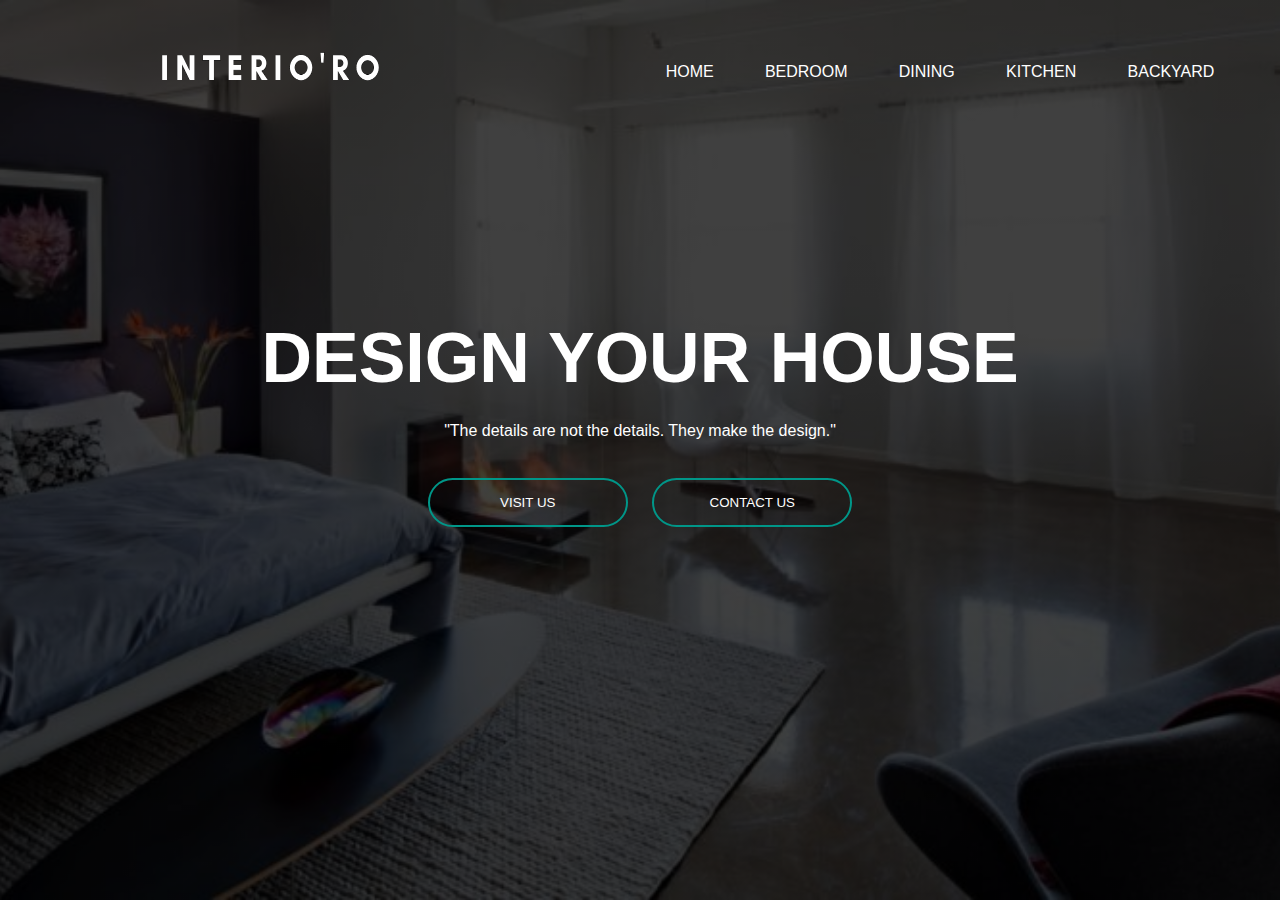
<file: Landing-Pages/Interior Design/index.html>
<!DOCTYPE html>
<html>
    <head>
        <title>
            Interior
        </title>
        <link rel="stylesheet" type="text/css" href="style.css">
    </head>
    <body class="banner">
        <header class="mainhead">
                <div class="logo">
                    <img src="images/Logo.png" >
                </div>

                    <nav>
                        <a href="#">Home</a>
                        <a href="#">Bedroom</a>
                        <a href="#">Dining</a>
                        <a href="#">Kitchen</a>
                        <a href="#">Backyard</a>
                    </nav>
        </header>

        <div class="content">
            <h1>DESIGN YOUR HOUSE</h1>
            <p>"The details are not the details. They make the design." </p>
            <div class="press">
                <button type="button">VISIT US</button>
                <button type="button">CONTACT US</button>
            </div>
        </div>
        
    </body>
</html>
</file>
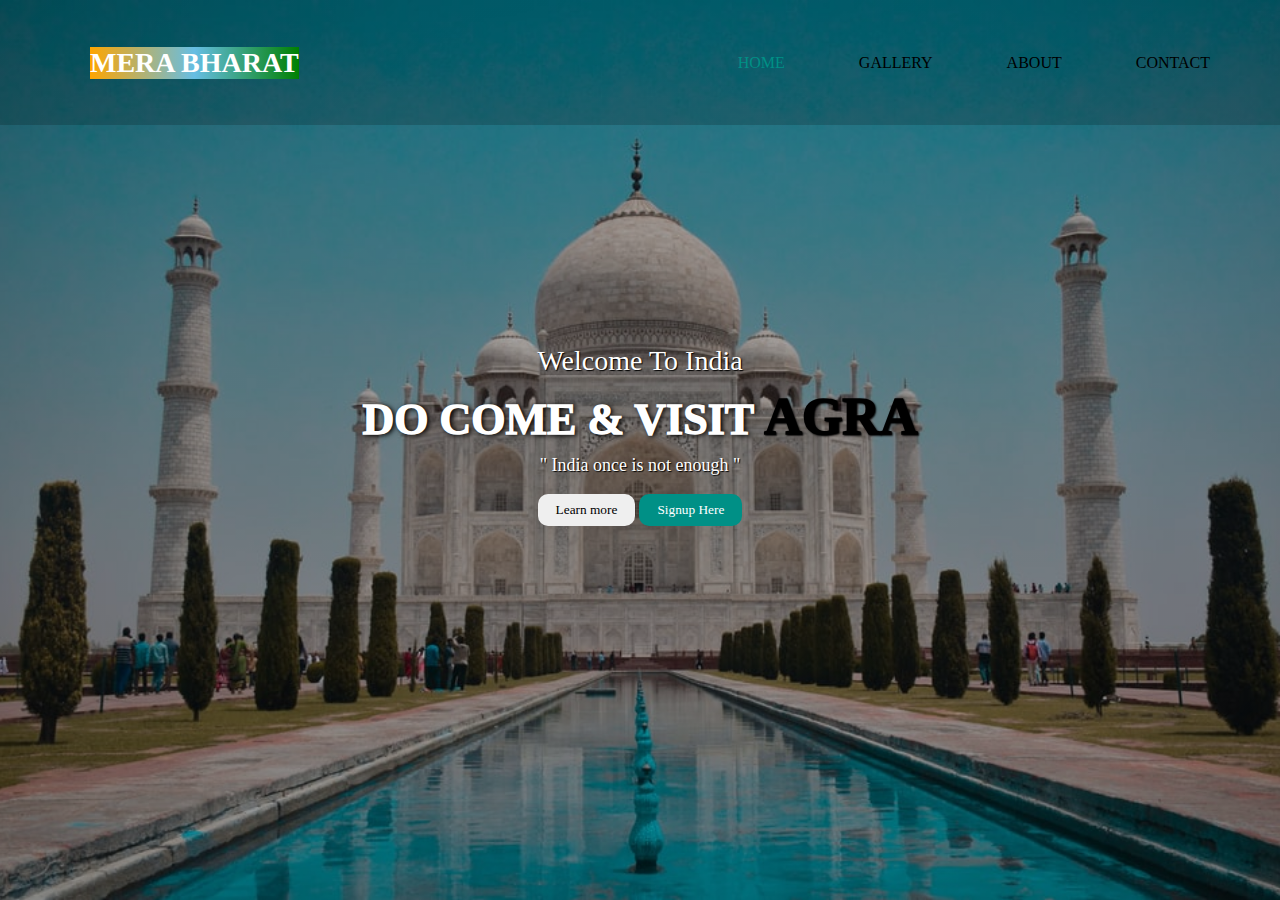
<file: Landing-Pages/Mera Bharat/index.html>
<!DOCTYPE html>
<html>
    <head>
        <title>Project 2</title>
        <link rel="stylesheet" type="text/css" href="style.css">
        <link rel="preconnect" href="https://fonts.googleapis.com">
        <link rel="preconnect" href="https://fonts.gstatic.com" crossorigin>
        
    </head>
    <body>
        <div class="container">
            <div class="navbar">
                <div class="logo"><h1>MERA BHARAT</h1></div>
                <nav class="menu">
                    <ul>
                        <li class="active"><a href="#">HOME</a></li>
                        <li><a href="#">GALLERY</a></li>
                        <li><a href="#">ABOUT</a></li>
                        <li><a href="#">CONTACT</a></li>
                    </ul>
                </nav>
            </div>

            <div class="rows">
                <p class="head1">Welcome To India</p>
                <h1>DO COME & VISIT <span>AGRA</span></h1>
                <p class="head2">" India once is not enough "</p>
                <button class="b1">Learn more</button>
                <button class="b2">Signup Here</button>
            </div>
        </div>
    </body>
</html>
</file>
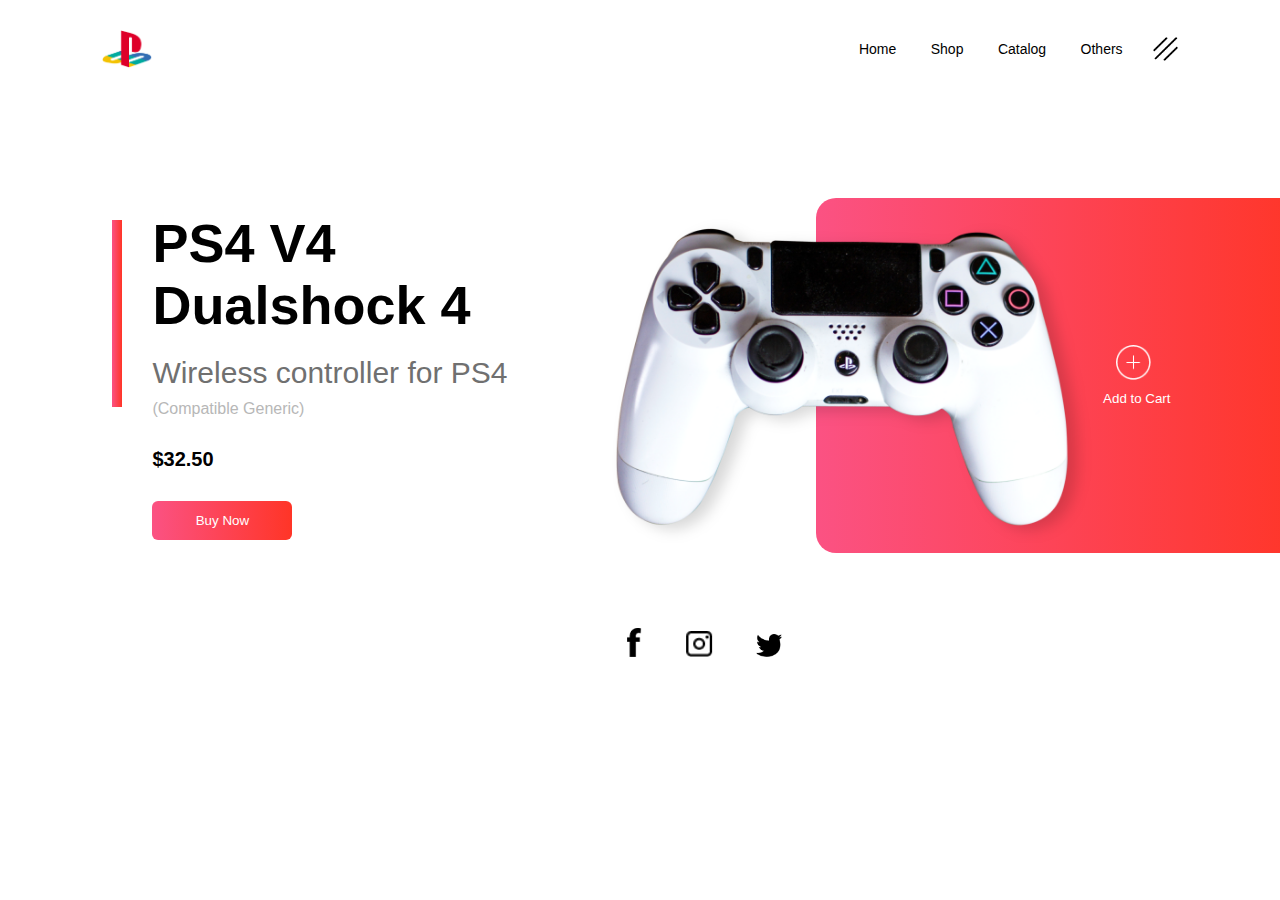
<file: Landing-Pages/Playstation page/index.html>
<!DOCTYPE html>
<html>
    <head>
        <title>
            Project 1
        </title>
        <link rel="stylesheet" type="text/css" href="style.css">
    </head>
    <body>
        <div class="container">
            <div class="navbar">
                <img src="images/logo.png" class="logo">
                <nav>
                   <ul>
                       <li><a href="#">Home</a></li>
                       <li><a href="#">Shop</a></li>
                       <li><a href="#">Catalog</a></li>
                       <li><a href="#">Others</a></li>
                   </ul>
               </nav>
               <img src="images/menu.png" class="menu">
            </div>

            <div class="rows">
                <div class="column1">
                    <h2>PS4 V4<br>Dualshock 4</h2>
                    <h3>Wireless controller for PS4</h3>
                    <p>(Compatible Generic)</p>
                    <h4>$32.50</h4>
                    <button type="button">Buy Now <img src="images/arrow.png"></button>
                </div>
                <div class="column2">
                    <img src="images/controller.png" class="controller">
                    <div class="colorbox"></div>
                    <div class="plus">
                        <img src="images/add.png">
                        <p><small>Add to Cart</small></p>
                    </div>
                </div>
            </div>

            <div class="icons">
                <img src="images/fb.png" class="fb">
                <img src="images/ig.png">
                <img src="images/tw.png">
            </div>
            
        </div>
    </body>
</html>
</file>
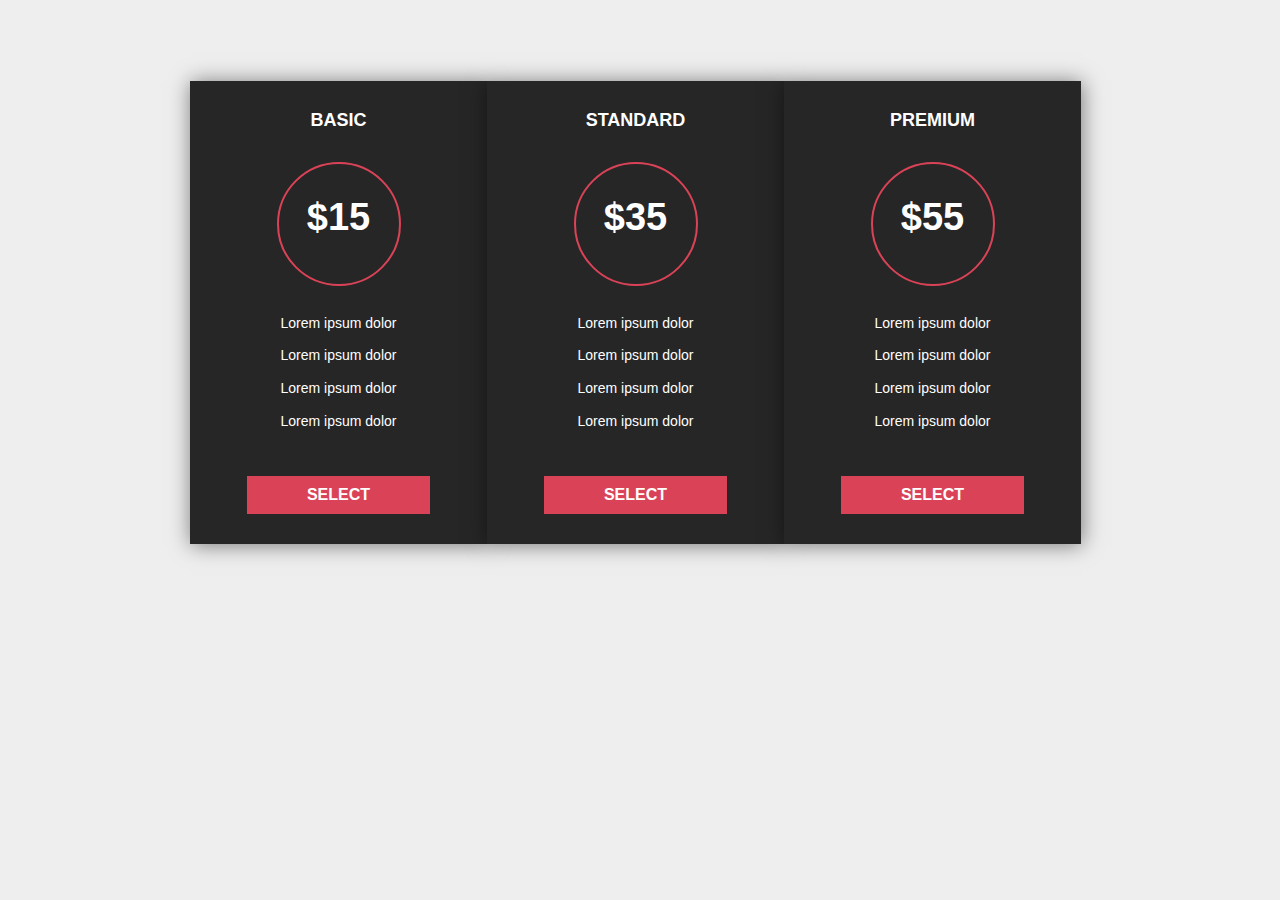
<file: Landing-Pages/Pricing Tables/index.html>
<!DOCTYPE html>
<html>
    <head>
        <title>
            Pricing cards
        </title>
        <link rel="stylesheet" type="text/css" href="style.css">
    </head>
    <body>
        <div class="wrapper">
            <div class="singleprice">
                <h1>Basic</h1>
                <div class="price">
                    <h2>$15</h2>
                </div>
                <div class="deals">
                    <h4>Lorem ipsum dolor</h4>
                    <h4>Lorem ipsum dolor</h4>
                    <h4>Lorem ipsum dolor</h4>
                    <h4>Lorem ipsum dolor</h4>
                </div>
                <a href="#">select</a> 
            </div>

            <div class="singleprice">
                <h1>Standard</h1>
                <div class="price">
                    <h2>$35</h2>
                </div>
                <div class="deals">
                    <h4>Lorem ipsum dolor</h4>
                    <h4>Lorem ipsum dolor</h4>
                    <h4>Lorem ipsum dolor</h4>
                    <h4>Lorem ipsum dolor</h4>
                </div>
                <a href="#">select</a> 
            </div>

            <div class="singleprice">
                <h1>Premium</h1>
                <div class="price">
                    <h2>$55</h2>
                </div>
                <div class="deals">
                    <h4>Lorem ipsum dolor</h4>
                    <h4>Lorem ipsum dolor</h4>
                    <h4>Lorem ipsum dolor</h4>
                    <h4>Lorem ipsum dolor</h4>
                </div>
                <a href="#">select</a> 
            </div>

        </div>
    </body>
</html>
</file>
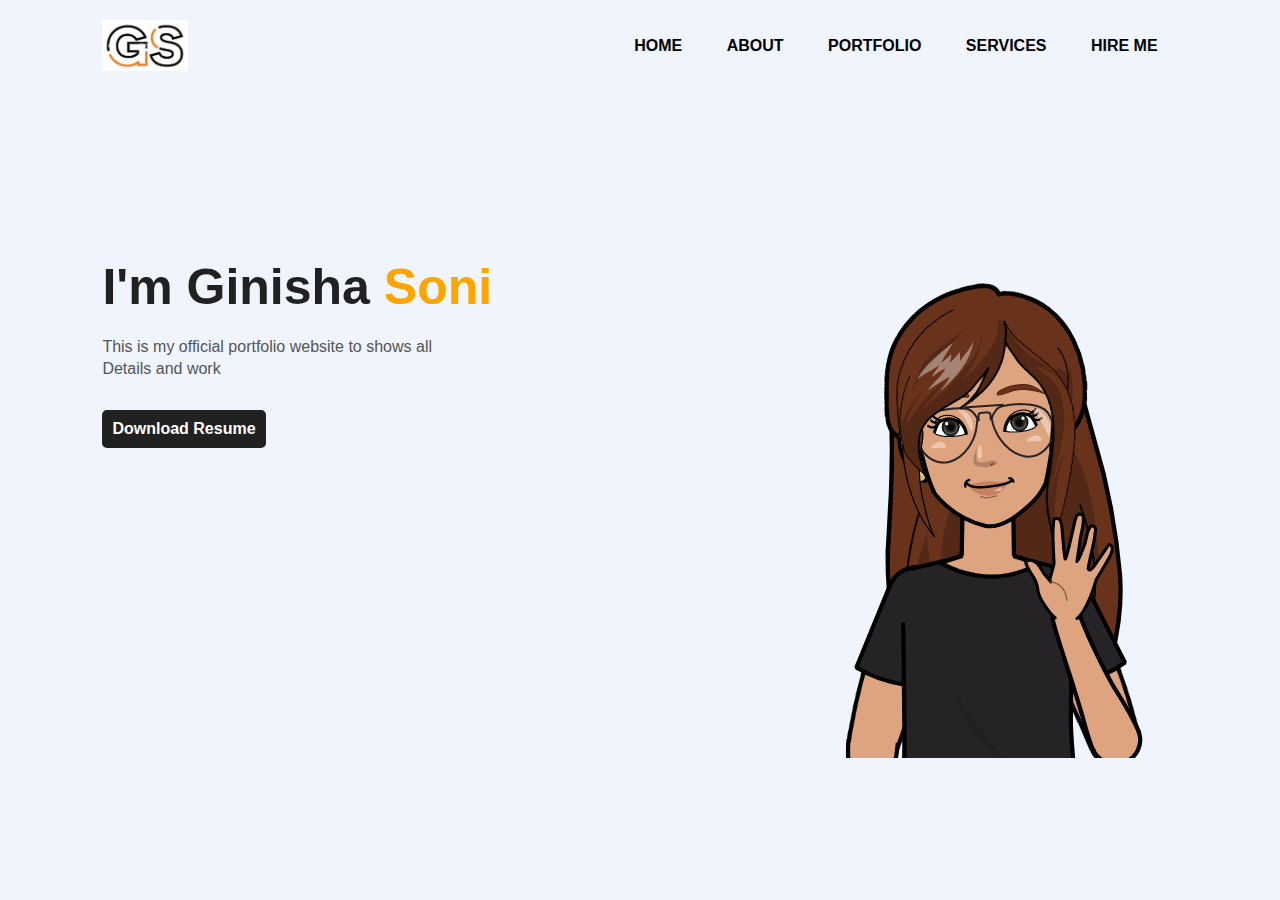
<file: Landing-Pages/Simple front Page/index.html>
<!DOCTYPE html>
<html lang="en" dir="ltr">
  <head>
    <meta charset="utf-8">
    <meta http-equiv="X-UA-Compatible" content="IE=edge">
    <meta name="viewport" content="width=device-width, initial-scale=1.0">
    <title>Personal Portfolio</title>
    <link rel="stylesheet" href="styles.css">
  </head>
  <body>
    <div class="hero">
      <nav>
        <img src="img/logo1.jpeg" class="logo">
        <ul>
          <li><a href='#'>HOME</a></li>
          <li><a href='#'>ABOUT</a></li>
          <li><a href='#'>PORTFOLIO</a></li>
          <li><a href='#'>SERVICES</a></li>
          <li><a href='#'>HIRE ME</a></li>

        </ul>
      </nav>
      <div class="detel">
        <h1> I'm Ginisha <span>Soni</span></h1>
        <p> This is my official portfolio website to shows all
             <br> Details and work
        </p>
      <a href="#"> Download Resume</a>
      </div>
      <div class="images">
        <img src="img/cartoon.png" class="girl">

      </div>


    </div>

    


  </body>
</html>
</file>
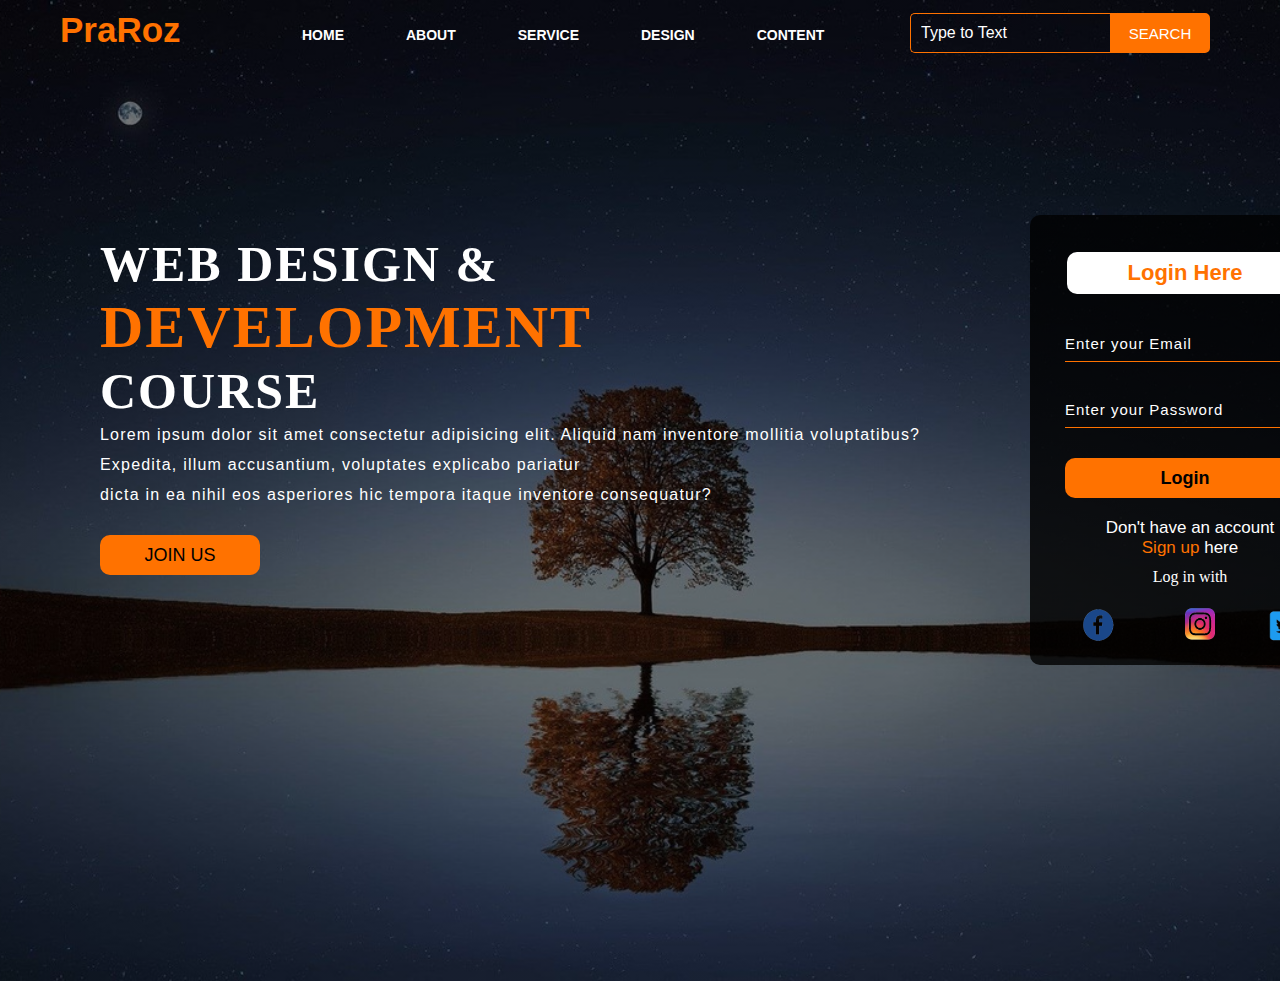
<file: Landing-Pages/Webpage Design/indexf.html>
<!DOCTYPE html>
<html>
    <head>
        <title>
            Webpage Design
        </title>
        <link rel="stylesheet" type="text/css" href="stylef.css" >
    </head>
    <body>
        <div class="main">
            <div class="navbar">
                <div class="icon">
                    <h2 class="logo">PraRoz</h2>
                </div>
                <div class="menu">
                    <ul>
                        <li><a href="#">HOME</a></li>
                        <li><a href="#">ABOUT</a></li>
                        <li><a href="#">SERVICE</a></li>
                        <li><a href="#">DESIGN</a></li>
                        <li><a href="#">CONTENT</a></li>
                    </ul>
                </div>
                <div class="search">
                    <input class="srch" type="search" name="" placeholder="Type to Text">
                    <a href="#"><button class="btn">SEARCH</button></a>
                </div>
            </div>
            <div class="content">
                <h1>WEB DESIGN &<br><span>DEVELOPMENT</span><br>COURSE</h1>
                <p class="par">Lorem ipsum dolor sit amet consectetur adipisicing elit. Aliquid nam inventore mollitia voluptatibus?<br> Expedita, illum accusantium, 
                    voluptates explicabo pariatur<br> dicta in ea nihil eos asperiores hic tempora itaque inventore consequatur?</p>
                    <button class="cn"><a href="#">JOIN US</a></button>

                    <div class="form">
                        <h2>Login Here</h2>
                        <input type="email" name="email" placeholder="Enter your Email">
                        <input type="password" name="" placeholder="Enter your Password">
                        <button class="btnn"><a href="#">Login</a></button>

                        <p class="link">Don't have an account<br>
                        <a href="#">Sign up </a>here</a></p>
                        <p class="liw">Log in with</p>
                        <div class="icons">
                            <a href="#"><img src="images/fb.png" width="100px" height="78px" style="cursor: pointer";></a>
                            <a href="#"><img src="images/insta.png" width="100px" height="78px" style="cursor: pointer";></a>
                            <a href="#"><img src="images/twitter.png" width="70px" height="50px" style="cursor: pointer";></a>
                        </div>
                    </div>
            </div>
        </div>
    </body>
</html>
</file>
<file: Landing-Pages/Interior Design/style.css>
*{
    margin: 0;
    padding: 0;
    /*box-sizing: border-box;*/
    font-family: sans-serif;
    background-position: center;
    background-size: cover;
    background-image: linear-gradient(rgba(0,0,0,0.75),rgba(0,0,0,0.75)),url(images/background.jpg);
    background-attachment: fixed;
}

.mainhead{
    width:100%;
    height: 7vh;
    justify-content: space-between;
    align-items: center;
    display: flex;
}

.mainhead .logo img{
    height: 340px;
    width: 400px;
   margin-left: 60px;
   cursor: pointer;
}

.mainhead nav{
    width: 600px;
    display: flex;
    justify-content: space-around;
    margin-top: 80px;
    margin-right: 40px;
    text-decoration: none;
}

.mainhead nav a{
    text-decoration: none;
    color: white;
    text-transform: uppercase;
    position: relative;
}
.mainhead nav a:after{
    content: '';
    height: 3px;
    width: 0%;
    background: steelblue;
    position: absolute;
    left: 0;
    bottom: -10px;
    transition: 0.5s;
}

.mainhead nav a:hover:after{
    width:100%;
}

.content{
    width: 100%;
    margin-top: 255px;
    text-align: center;
    color: white;
}

.content h1{
    font-size: 70px;
}

.content p{
    margin-top: 20px;
    font-weight: 100;
    line-height: 25px;
}

.content .press button{
    width: 200px;
    color: white;
    padding:15px 0px;
    margin: 35px 10px;
    border: 2px solid #009688;
    cursor: pointer;
    border-radius: 25px;
    position: relative;
    overflow: hidden;
    background: transparent;
    background-position: left;
    transition: background-position 0.5s;
}

.content .press button:hover{
    background-position: right;
    color: #009688;
}
</file>
<file: Landing-Pages/Mera Bharat/style.css>
*{
    margin: 0;
    padding: 0;
    box-sizing: border-box;
    /*font-family: 'Josefin Sans', sans-serif;*/
    font-family: 'Special Elite', cursive;
}

.container
{
    height:100vh;
    width:100%;
    background:linear-gradient(rgba(0,0,0,0.35),rgba(0,0,0,0.35)),url(images/bg.jpg);
    background-repeat: no-repeat;
    background-position: center;
    background-size: cover;
    background-attachment: fixed;
}

.navbar
{
    width: 100%;
    height: 125px;
    background:linear-gradient(rgba(0,0,0,0.18),rgba(0,0,0,0.18));
    display: flex;
    align-items: center;
}

.logo
{
    margin: 30px 0;
    margin-left: 90px;
    color: #ffffff;
}

.logo h1
{
    font-size: 28px;
   background:linear-gradient(to right,orange,rgb(102, 190, 228),green);
}

.menu
{
    width: 25px;
    cursor: pointer;
    flex: 1;
    text-align: right;
}

nav ul li
{
    list-style: none;
    display: inline-block;
    margin-right: 70px;
}

nav ul li a
{
    text-decoration: none;
    color: #000000;
}

nav ul li a:hover
{
    color: #009086;
}

ul li.active a
{
    color: #009086;
}

.rows
{
    width: 100%;
    text-align: center;
    margin-top: 220px;
    
}

.rows .head1
{
    font-size: 28px;
    color: #ffffff;
    font-weight: 100;
    text-shadow: 1px 1px 1px #000;
}


.rows h1
{
    margin-top: 10px;
    font-size: 44px;
    font-weight: 1000;
    color: #fff;
    text-shadow: 2px 1px 5px #000000;
}

.rows h1 span
{
    color: #000000;
    text-shadow: 1px 1px 2px #000;
    font-size: 52px;
}

.rows .head2
{
    margin-top: 9px;
    font-size: 18px;
    color: #ffffff;
    font-weight: 80;
    text-shadow: 1px 1px 1px #000;
}

.rows button
{
    margin-top: 18px;
    padding: 8px 18px;
    border-radius: 10px;
    cursor: pointer;
    border: none;
}

.rows .b2
{
    color: #fff;
    background-color: #009086;
}
</file>
<file: Landing-Pages/Playstation page/style.css>
*{
    margin: 0;
    padding: 0;
    font-family: sans-serif;
}

.container
{
    width:100%;
    height: 100vh;
    padding-left: 8%;
    padding-right: 8%;
    box-sizing: border-box;
    overflow: hidden;
}

.navbar
{
    display: flex;
    width: 100%;
    align-items: center;
}

.logo
{
    width: 50px;
    cursor: pointer;
    margin: 30px 0;
}

.menu
{
    width: 25px;
    cursor: pointer;
}

nav
{
    flex: 1;
    text-align: right;
}

nav ul li
{
    list-style: none;
    display: inline-block;
    margin-right: 30px;
}

nav ul li a
{
    text-decoration: none;
    color: #000000;
    font-size: 14px;
}

nav ul li a:hover
{
    color: #ff5ea2;
}

.rows
{
    display: flex;
    margin: 100px 0;
    justify-content: space-between;
    align-items: center;
}

.column1
{
    flex-basis: 40%;
    position: relative;
    margin-left: 50px;
}

.column1 h2
{
    font-size: 54px;
}

.column1 h3
{
    font-size: 30px;
    color: #707070;
    font-weight: 100;
    margin: 20px 0 10px;
}

.column1 p
{
    font-size: 16px;
    color: #b7b7b7;
    font-weight: 100;
}

.column1 h4
{
    font-size: 20px;
    margin: 30px 0;
}

button
{
    width: 140px;
    padding: 12px 10px;
    border: 0;
    outline: none;
    color: #fff;
    background: linear-gradient(to right,#fb5283,#ff3527);
    border-radius: 6px;
    cursor: pointer;
    transition: width 0.5s;
}

button img
{
    width: 30px;
    display: none;
}

button:hover img
{
    display: block;
}

button:hover 
{
    display: flex;
    width: 160px;
    align-items: center;
    justify-content: space-between;
}

.column1::after
{
    content:'';
    background:linear-gradient(to right,#fb5283,#ff3527); 
    width: 10px;
    height: 57%;
    position: absolute;
    left: -40px;
    top: 8px;
}

.column2
{
    position: relative;
    flex-basis: 60%;
    display: flex;
    align-items: center;
}

.column2 .controller
{
    width: 90%;
    transition: 0.5s;
}

.column2 .controller:hover
{
    transform: scale(1.2);
}


.column2 .colorbox
{
    background: linear-gradient(to right,#fb5283,#ff3527);
    height: 100%;
    width: 80%;
    z-index: -1;
    top:0;
    right: -130px;
    border-radius: 20px 0 0 20px;
    position: absolute;
}

.column2 .plus img
{
    width: 35px;
    cursor: pointer;
}

.column2 .plus p
{
    margin-top: 5px;
    color: #ffffff;
    font-size: 16px;
    margin-left: -13px;
}

.icons
{
    transform: translateX(50%);
    justify-content: space-between;
    margin-top: -45px;
    margin-left: -65px;
    
}

.icons img
{
    width: 26px;
    padding: 20px;
    transition: 0.5s;
    cursor: pointer;
}

.icons img:hover
{
    transform: scale(1.5);
}

.icons .fb
{
    width: 14px;
}
</file>
<file: Landing-Pages/Pricing Tables/style.css>
body{
    font-family: Helvetica;
    background: #eee;
}

.wrapper{
    width:900px;
    margin: 5% auto;
}

.singleprice{
    width:33%;
    float: left;
    margin-top: 2%;
    box-shadow: 1px 1px 20px rgba(0,0,0,0.5);
    text-align: center;
    transition: 0.9s;
    background: #262626;
}

.price{
    width: 120px;
    height:120px;
    text-align: center;
    border-radius: 50%;
    border: 2px solid #da4357;
    margin: 5% auto 0 auto;
}

.deals{
    margin-top: 10%;
}

.singleprice h1{
    line-height: 3;
    color:#fff;
    font-size: 18px;
    text-transform: uppercase;
}

.price h2{
    font-size: 38px;
    color: #fff;
}

.deals h4{
    line-height: 1;
    color: #fff;
    font-weight: normal;
    text-align: center;
    font-size: 14px;
}

.singleprice:hover{
    background: #da4357;
    color: #fff;
    box-shadow: 0 0 15px rgba(0,0,0,1);
    transform: scale(1.1);
    z-index: 1;
    border-radius: 25px;
}

.singleprice:hover .price{
    border-color: #fff;
}

.singleprice a{
    background: #da4357;
    color: #fff;
    text-decoration: none;
    padding:10px 60px;
    display: inline-block;
    margin:10% auto;
    text-transform: uppercase;
    font-weight: bold;
}

.singleprice:hover a{
    background: #262626;
    color:#fff;
}
</file>
<file: Landing-Pages/Simple front Page/styles.css>
*{
  margin:0;
  padding: 0;
  font-family: sans-serif;

}

.hero{
  position: relative;
  width: 100%;
  height: 100vh;
  background: #eff4fd;

}
.logo{
  height: 8%;
  width: 8%;

}
nav{
  display: flex;
  width: 84%;
  margin: auto;
  padding: 20px 0;
  align-items: center;
  justify-content: space-between;
}
nav ul li{
  display:inline-block;
  list-style: none;
  margin: 10px 20px;
}
nav ul li a{
  text-decoration: none;
  color: #000;
  font-weight: bold;
}
nav ul li a hover{
  color: #ff0000;

}
.detel{
  margin-left: 8%;
  margin-top: 13%;
}
.detel h1{
  font-size: 50px;
  color: #212121;
  margin-bottom: 20px;
}

span{
  color: orange;
}
.detel p{
  color: #555;
  line-height:22px;
}
.detel a{
  background: #212121;
  padding: 10px; 18px;
  text-decoration: none;
  font-weight: bold;
  color: #fff;
  display: inline-block;
  margin: 30px 0;
  border-radius: 5px;
}
.images{
  width: 40%;
  height: 76%;
  position: absolute;
  bottom: 0;
  right: 100px;
}
.images:hover .girl{
  left: 40%;
}
</file>
<file: Landing-Pages/Webpage Design/stylef.css>
*{
    padding: 0;
    margin: 0;
}

.main{
    background: linear-gradient(to top , rgba(0,0,0,0.5)50% , rgba(0,0,0,0.5)50%) , url(images/bg.jpg);
    width: 100%;
    background-position: center;
    background-size: cover;
    height: 109vh;
}

.navbar{
    width: 1200px;
    height: 75px;
   /* margin-left: 60px ;*/
    margin: auto;
}

.icon{
    width: 200px;
    float: left;
    height: 70px;
}

.logo{
    color: #ff7200;
    font-size: 35px;
    font-family: Arial;
    float: left;
    padding-left: 20px;
    padding-top: 10px;
}

.menu{
    width: 400px;
    float:left;
    height: 70px;
}

ul{
    float: left;
    justify-content: center;
    align-items: center;
    display: flex;
}

ul li{
    list-style: none;
    margin-left: 62px;
    margin-top: 27px;
    font-size: 14px;

}

ul li a{
    text-decoration: none;
    color: #fff;
    font-family: Arial;
    font-weight: bold;
    transition: 0.5s ease-in-out;
}

ul li a:hover{
    color: #ff7200;
}

.search{
    width: 330px;
    float:left;
    margin-left: 270px;
}

.srch{
    font-family: "times new roman";
    width: 200px;
    height: 40px;
    background: transparent;
    border: 1px solid #ff7200;
    margin-top: 13px;
    border-right: none;
    color:#fff;
    font-size: 16px;
    float: left;
    padding: 10px;
    border-top-left-radius: 5px;
    border-bottom-left-radius: 5px;
}

.btn{
    width: 100px;
    height: 40px;
    background: #ff7200;
    border:2px solid #ff7200;
    margin-top: 13px;
    color: #fff;
    font-size: 15px;
    border-bottom-right-radius: 5px;
    border-top-right-radius: 5px;
    cursor: pointer;
}

.btn:focus{
    outline:none;
}

.srch:focus{
    outline:none;
}

.content{
    position: relative;
    width:1200px;
    height: auto;
    margin-top: 160px;
    margin-left: 80px;
    color: #fff;
}

.content .par{
    padding-left: 20px;
    padding-bottom: 25px;
    font-family: arial;
    letter-spacing: 1.2px;
    line-height: 30px;
}

.content h1{
    font-family:"times new roman";
    font-size: 50px;
    padding-left: 20px;
    margin-top: 9px;
    letter-spacing: 2px;
}

.content .cn{
    width: 160px;
    height: 40px;
    background: #ff7200;
    border:none;
    margin-bottom: 10px;
    margin-left: 20px;
    font-size: 18px;
    border-radius: 10px;
    cursor: pointer;
    transition: 0.4s ease;
}

.content .cn a{
    text-decoration: none;
    color:#000;
    transition: 0.3s ease;
}

 .cn:hover{
    background: #fff;
}

.content span{
    color: #ff7200;
    font-size: 60px;
}

.form{
    width: 250px;
    height: 380px;
    background: linear-gradient(to top , rgba(0,0,0,0.8)50% , rgba(0,0,0,0.8)50%);
    position: absolute;
    top: -20px;
    left:950px;
    border-radius: 10px;
    padding: 35px;
}

.form h2{
    width: 220px;
    font-family: sans-serif;
    text-align: center;
    color: #ff7200;
    font-size: 22px;
    background-color: #fff;
    border-radius: 10px;
    padding: 8px;
    margin:2px;
}

.form input{
    width: 240px;
    height: 35px;
    background: transparent;
    border-bottom: 1px solid #ff7200;
    border-top: none;
    border-left: none;
    border-right: none;
    color: #fff;
    font-size:15px;
    letter-spacing: 1px;
    margin-top:30px;
    font-family: sans-serif;

}

.form input:focus{
    outline:none;
}

::placeholder{
    color: #fff;
    font-family: arial;
}

.btnn{
    width: 240px;
    height:40px;
    background: #ff7200;
    border: none;
    margin-top:30px;
    font-size:18px;
    border-radius: 10px;
    color: #fff;
    cursor: pointer;
    transition: 0.4s ease;
}

.btnn:hover{
    background:#fff;
    color: #ff7200;
}

.btnn a{
    text-decoration: none;
    color: #000;
    font-weight: bold;
}

.form .link{
    font-family:Arial, Helvetica, sans-serif;
    font-size: 17px;
    padding-top: 20px;
    text-align: center;
}
   
.form .link a{
    text-decoration: none;
    color: #ff7200;
}

.liw{
    text-align: center;
    /*padding-bottom: 2px;*/
    padding-top: 10px;
}

.icons{
    display: flex;
    justify-content: center;
    align-items: center;
    width: 240px;
    padding-top: -40px;
   /* padding-left: 150px;
   /* padding-right: 150px;*/
    /*cursor: pointer;*/
}
</file>
